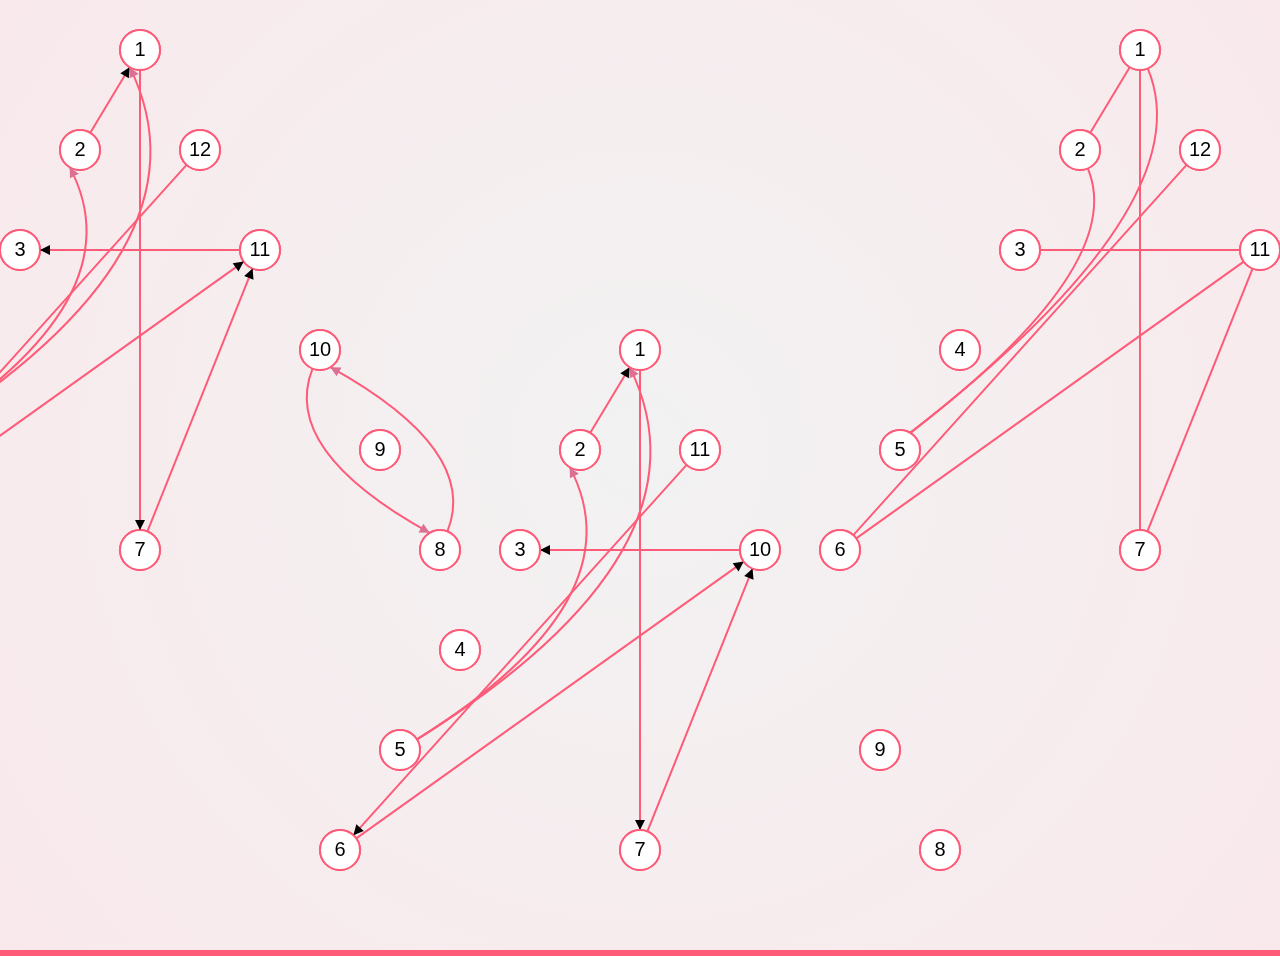
<file: lab_04/index.html>
<!DOCTYPE html>
<html lang="en">
  <head>
    <meta charset="UTF-8" />
    <meta name="viewport" content="width=device-width, initial-scale=1.0" />
    <meta http-equiv="X-UA-Compatible" content="ie=edge" />
    <title>Graphs</title>
    <link rel="stylesheet" href="styles.css" />
  </head>
  <body>
    <div id="canvas-container">
      <canvas id="graphCanvas" width="1800" height="1000"></canvas>
    </div>

    <script type="module" src="canvasLineAndVertexDrawer.js"></script>
    <script type="module" src="columnDuplicationDetector.js"></script>
    <script type="module" src="constants.js"></script>
    <script type="module" src="coordVertexLinker.js"></script>
    <script type="module" src="createGraphConnections.js"></script>
    <script type="module" src="drawStrongComponentVertices.js"></script>
    <script type="module" src="graphDrawer.js"></script>
    <script type="module" src="graphRegularChecker.js"></script>
    <script type="module" src="matrixGenerator.js"></script>
    <script type="module" src="pathFinder.js"></script>
    <script type="module" src="reachabilityMatrix.js"></script>
    <script type="module" src="strongComponentMatrix.js"></script>
    <script type="module" src="strongComponentRelations.js"></script>
    <script type="module" src="vertexAnalyzer.js"></script>
    <script
      type="module"
      src="vertexDegreesandHalfDegreesCalculator.js"
    ></script>
    <script type="module" src="visualizeSortedStrongComponents.js"></script>
  </body>
</html>
</file>
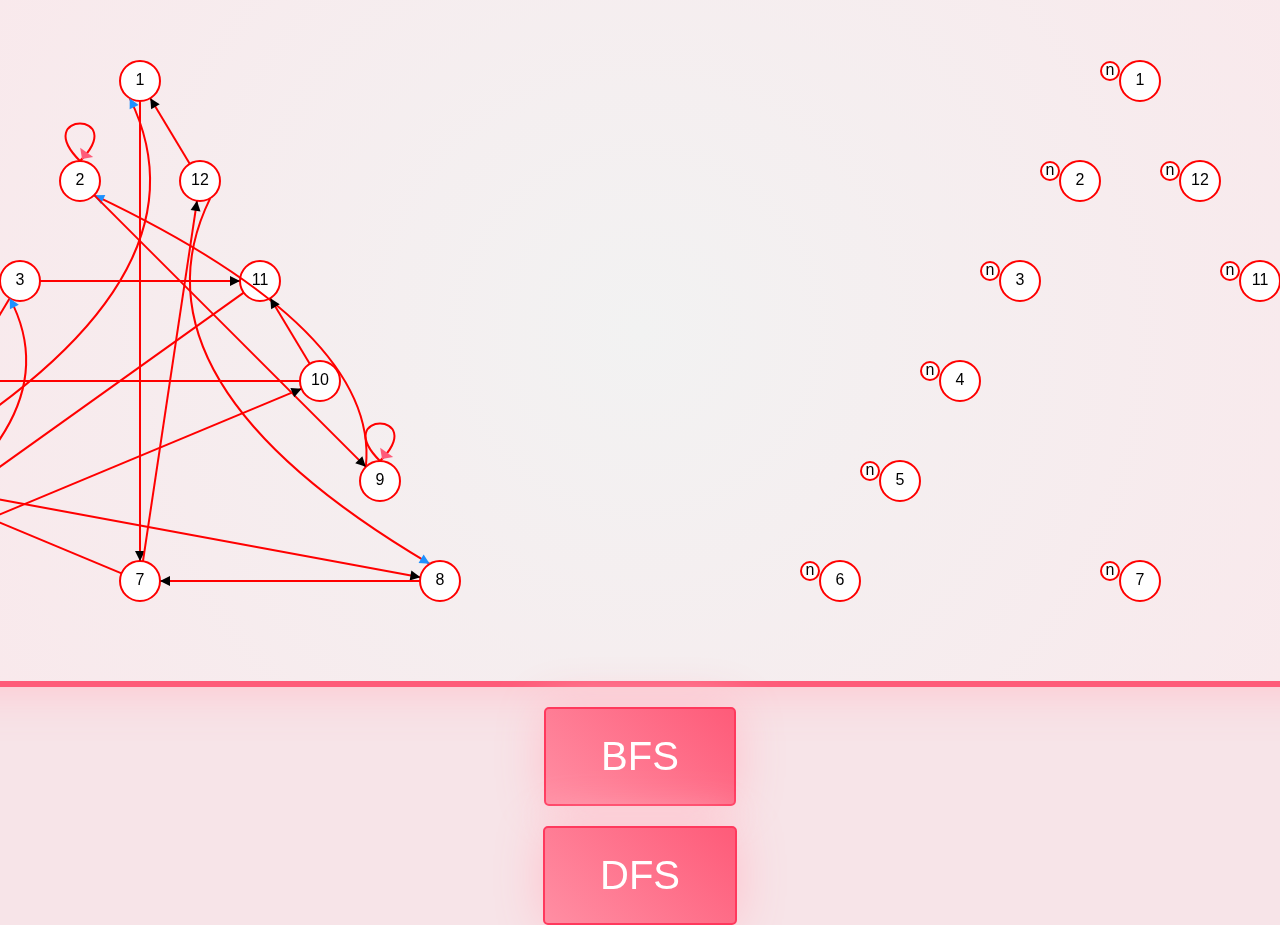
<file: lab_05/index.html>
<!DOCTYPE html>
<html lang="en">
<head>
    <meta charset="UTF-8">
    <meta name="viewport" content="width=device-width, initial-scale=1.0">
    <meta http-equiv="X-UA-Compatible" content="ie=edge">
    <title>Beautiful Canvas</title>
    <link rel="stylesheet" href="styles.css">
</head>
<body>
    <div id="canvas-container">
        <canvas id="my-canvas" width="1800" height="700"></canvas>
        <button class="bfs">BFS</button>
        <button class="dfs">DFS</button>
    </div>
    <script type="module" src="./main.js"></script>
    <script type="module" src="./constants.js"></script>
    <script type="module" src="./adjMatrices.js"></script>
    <script type="module" src="./vertexDrawer.js"></script>
    <script type="module" src="./vertexCoords.js"></script>
    <script type="module" src="./edgeDrawer.js"></script>
    <script type="module" src="./graphDrawer.js"></script>
    <script type="module" src="./graphDFS.js"></script>
    <script type="module" src="./graphBFS.js"></script>
    <script type="module" src="./buttonHandler.js"></script>

</body>
</html>
</file>
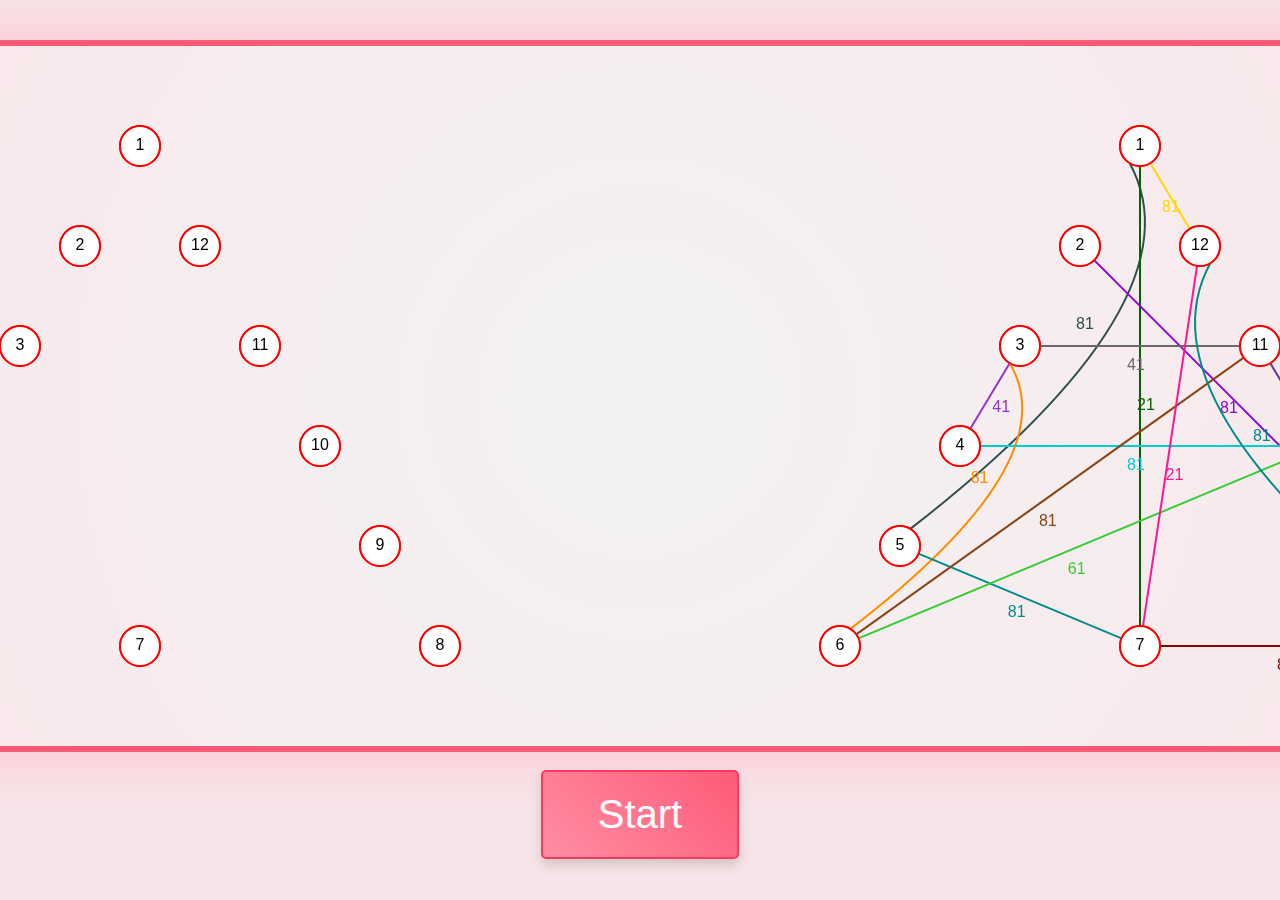
<file: lab_06/index.html>
<!DOCTYPE html>
<html lang="en">
<head>
  <meta charset="UTF-8" />
  <meta name="viewport" content="width=device-width, initial-scale=1.0" />
  <meta http-equiv="X-UA-Compatible" content="ie=edge" />
  <title>Graphs</title>
  <link rel="stylesheet" href="styles.css" />
</head>
<body>
<div id="canvas-container">
  <canvas id="canvas-box" width="1800" height="700"></canvas>
  <button class="click">Start</button>
</div>

<script type="module" src="./main.js"></script>
<script type="module" src="constants.js"></script>
<script type="module" src="adjMatrices.js"></script>
<script type="module" src="vertexDrawer.js"></script>
<script type="module" src="edgeDrawer.js"></script>
<script type="module" src="graphDrawer.js"></script>
<script type="module" src="calculateWeights.js"></script>
<script type="module" src="buttonHandlers.js"></script>
<script type="module" src="createLinks.js"></script>


</body>
</html>
</file>
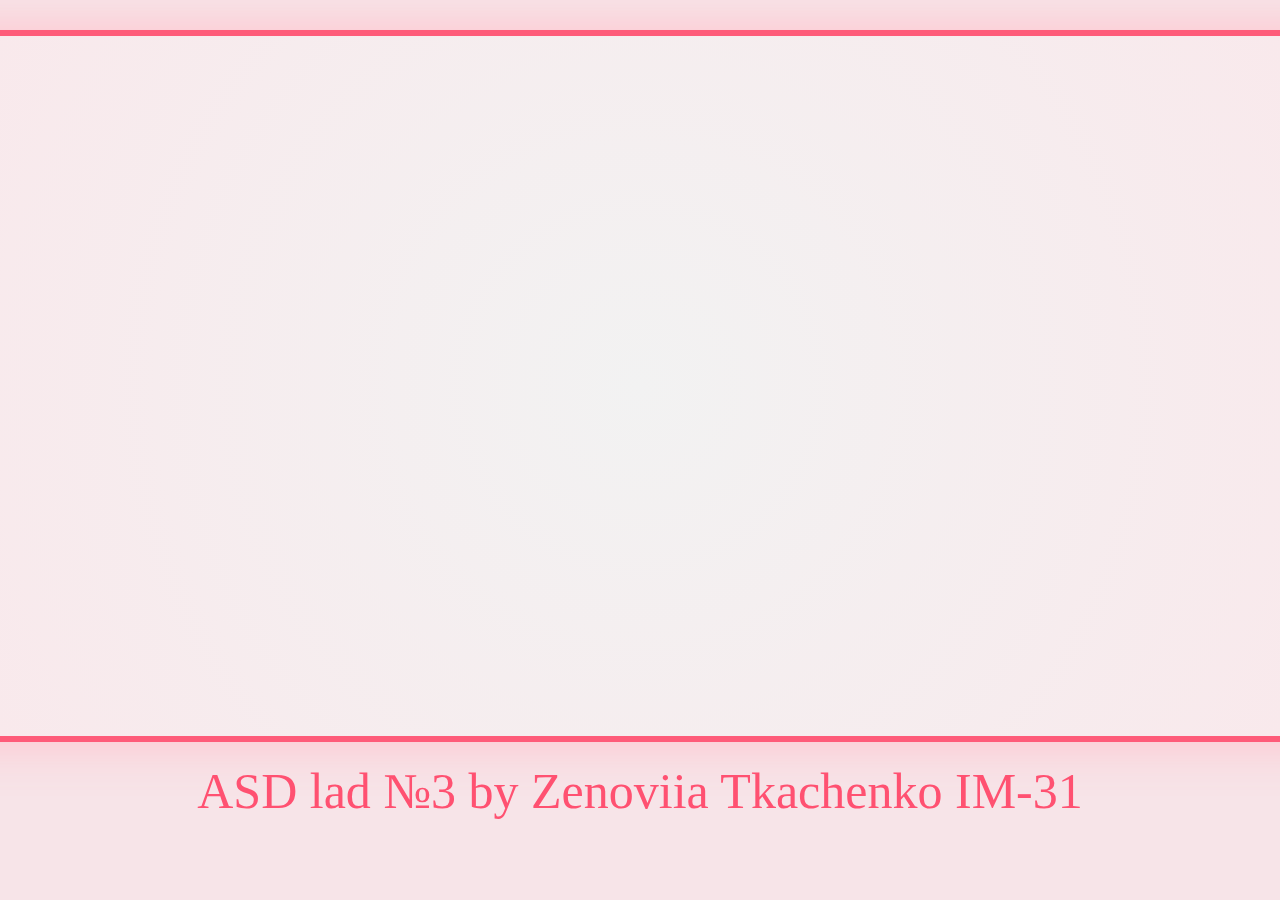
<file: lab_3/index.html>
<!doctype html>
<html lang="en">
<head>
    <meta charset="UTF-8">
    <meta name="viewport" content="width=device-width, initial-scale=1.0">
    <meta http-equiv="X-UA-Compatible" content="ie=edge">
    <title>Graphs</title>
    <link rel="stylesheet" href="styles.css">
</head>
<body>
<div id="canvas-container">
    <canvas id="my-canvas" width="1800" height="700"></canvas>
    <p>ASD lad №3 by Zenoviia Tkachenko IM-31</p>
</div>
<script type="module" src="./main.js"></script>
<script type="module" src="constants.js"></script>
</body>
</html>
</file>
<file: lab_04/styles.css>
body {
  margin: 0;
  font-family: "Roboto", sans-serif;
  background-color: #f7e4e8;
}

#canvas-container {
  display: flex;
  justify-content: center;
  align-items: center;
  flex-direction: column;
  height: 100vh;
  position: absolute;
  top: 0;
  left: 0;
  right: 0;
}

canvas {
  background: radial-gradient(circle, #f2f2f2, #fbe6ea);
  border: 6px solid #fe5b79;
  box-shadow: 0 0 50px rgba(255, 192, 203, 1);
  animation: fadeIn 1s ease-out;
}

#canvas-container[role="main"] {
  outline: none;
}
</file>
<file: lab_05/styles.css>
body {
    margin: 0;
    font-family: 'Roboto', sans-serif;
    background-color: #f7e4e8;
}

#canvas-container {
    display: flex;
    justify-content: center;
    align-items: center; 
    flex-direction: column;
    height: 100vh;
    position: absolute; 
    top: 0;
    left: 0; 
    right: 0; 
}

canvas {
    background: radial-gradient(circle, #F2F2F2, #fbe6ea);
    border: 6px solid #fe5b79;
    box-shadow: 0 0 50px rgba(255, 192, 203, 1);
    animation: fadeIn 1s ease-out;
}


.bfs,
.dfs {
    margin-top: 20px;
    padding: 25px 55px;
    border: 2px solid #ff395d;
    background: linear-gradient(45deg, #ff8ea3, #fe5b79);
    color: white;
    cursor: pointer;
    border-radius: 5px;
    font-size: 40px;
    transition: all 0.3s ease;
    box-shadow: 0 0 50px rgba(255, 192, 203, 1);
}

#bfs:hover,
.dfs:hover {
    transform: translateY(-2px);
    box-shadow: 0 6px 12px rgba(0, 0, 0, 0.15);
    
}

@keyframes fadeIn {
    from {
        opacity: 0;
    }
    to {
        opacity: 1;
    }
}

#canvas-container p {
    text-align: center; 
    margin-top: 20px; 
    font-size: 50px; 
    color: #ff5171; 
}
</file>
<file: lab_06/styles.css>
body {
    margin: 0;
    font-family: 'Roboto', sans-serif;
    background-color: #f7e4e8;
}

#canvas-container {
    display: flex;
    justify-content: center;
    align-items: center;
    flex-direction: column;
    height: 100vh;
    position: absolute;
    top: 0;
    left: 0;
    right: 0;
}

canvas {
    background: radial-gradient(circle, #F2F2F2, #fbe6ea);
    border: 6px solid #fe5b79;
    box-shadow: 0 0 50px rgba(255, 192, 203, 1);
    animation: fadeIn 1s ease-out;
}

@keyframes fadeIn {
    from {
        opacity: 0;
    }
    to {
        opacity: 1;
    }
}

.click {
    margin-top: 20px;
    padding: 20px 55px;
    border: 2px solid #ff395d;
    background: linear-gradient(45deg, #ff8ea3, #fe5b79);
    color: white;
    cursor: pointer;
    border-radius: 5px;
    font-size: 40px;
    transition: all 0.3s ease;
    box-shadow: 0 0 50px rgba(255, 192, 203, 1);
}

.click {
    transform: translateY(-2px);
    box-shadow: 0 6px 12px rgba(0, 0, 0, 0.15);
}

#canvas-container p {
    text-align: center;
    margin-top: 20px;
    font-size: 50px;
    color: #ff5171;
}
</file>
<file: lab_3/styles.css>
body {
    margin: 0;
    background-color: #f7e4e8;
}

#canvas-container {
    display: flex;
    justify-content: center;
    align-items: center; 
    flex-direction: column;
    height: 100vh;
    position: absolute; 
    top: 0;
    left: 0; 
    right: 0; 
}

canvas {
    background: radial-gradient(circle, #F2F2F2, #fbe6ea);
    border: 6px solid #fe5b79;
    box-shadow: 0 0 50px rgba(255, 192, 203, 1);
    animation: fadeIn 1s ease-out;
}

#canvas-container[role="main"] {
    outline: none;
}

#canvas-container p {
    text-align: center; 
    margin-top: 20px; 
    font-size: 50px; 
    color: #ff5171; 
}
</file>
